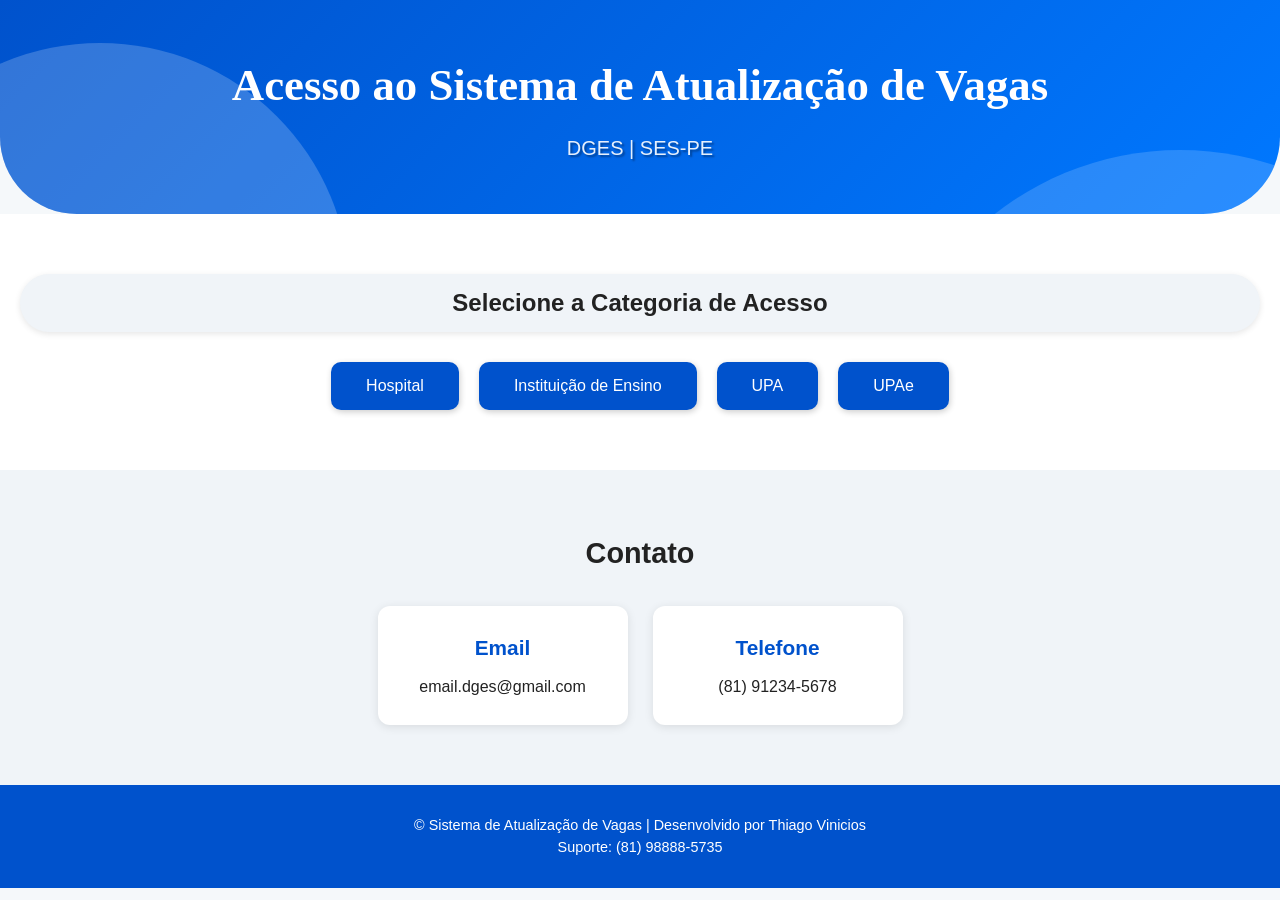
<file: index.html>
<!DOCTYPE html>
<html lang="pt-br">
    <head>
        <meta charset="UTF-8" />
        <meta name="viewport" content="width=device-width, initial-scale=1.0" />
        <title>Acesso Unidade</title>
        <link rel="stylesheet" href="./css/index.css" />
    </head>

    <body>
        <main>
            <section class="secao1">
                <h1 class="titulo">Acesso ao Sistema de Atualização de Vagas</h1>
                <p class="subtitulo" class="submit" onclick="window.location.href='./pages/login_dges.html'" target="_blank">DGES | SES-PE</p>
            </section>

            <section class="secao2">
                <h2 class="select">Selecione a Categoria de Acesso</h2>
                <!--Category Selection-->
                <div class="cards">
                    <div class="card1">
                        <a href="./pages/hospital.html">
                            <button class="button_area" data-area="Hospital">Hospital</button>
                        </a>
                    </div>
                    <div class="card1">
                        <a href="./pages/ies.html">
                            <button class="button_area" data-area="Instituição de Ensino">Instituição de Ensino</button>
                        </a>
                    </div>
                    <div class="card1">
                        <a href="./pages/upa.html">
                            <button class="button_area" data-area="UPA">UPA</button>
                        </a>
                    </div>
                    <div class="card1">
                        <a href="./pages/upae.html">
                            <button class="button_area" data-area="UPAe">UPAe</button>
                        </a>
                    </div>
                </div>
            </section>

            <!--Contact-->
            <section class="secao3">
                <h2>Contato</h2>
                <div class="cards2">
                    <div class="card2">
                        <h3>Email</h3>
                        <p>email.dges@gmail.com</p>
                    </div>
                    <div class="card2">
                        <h3>Telefone</h3>
                        <p>(81) 91234-5678</p>
                    </div>
                </div>
            </section>

            <footer>
                <p>© Sistema de Atualização de Vagas | Desenvolvido por Thiago Vinicios</p>
                <p>Suporte: <a class="suporte">(81) 98888-5735</a></p>
            </footer>
        </main>

        <script src="./script/script.js"></script>
    </body>
</html>
</file>
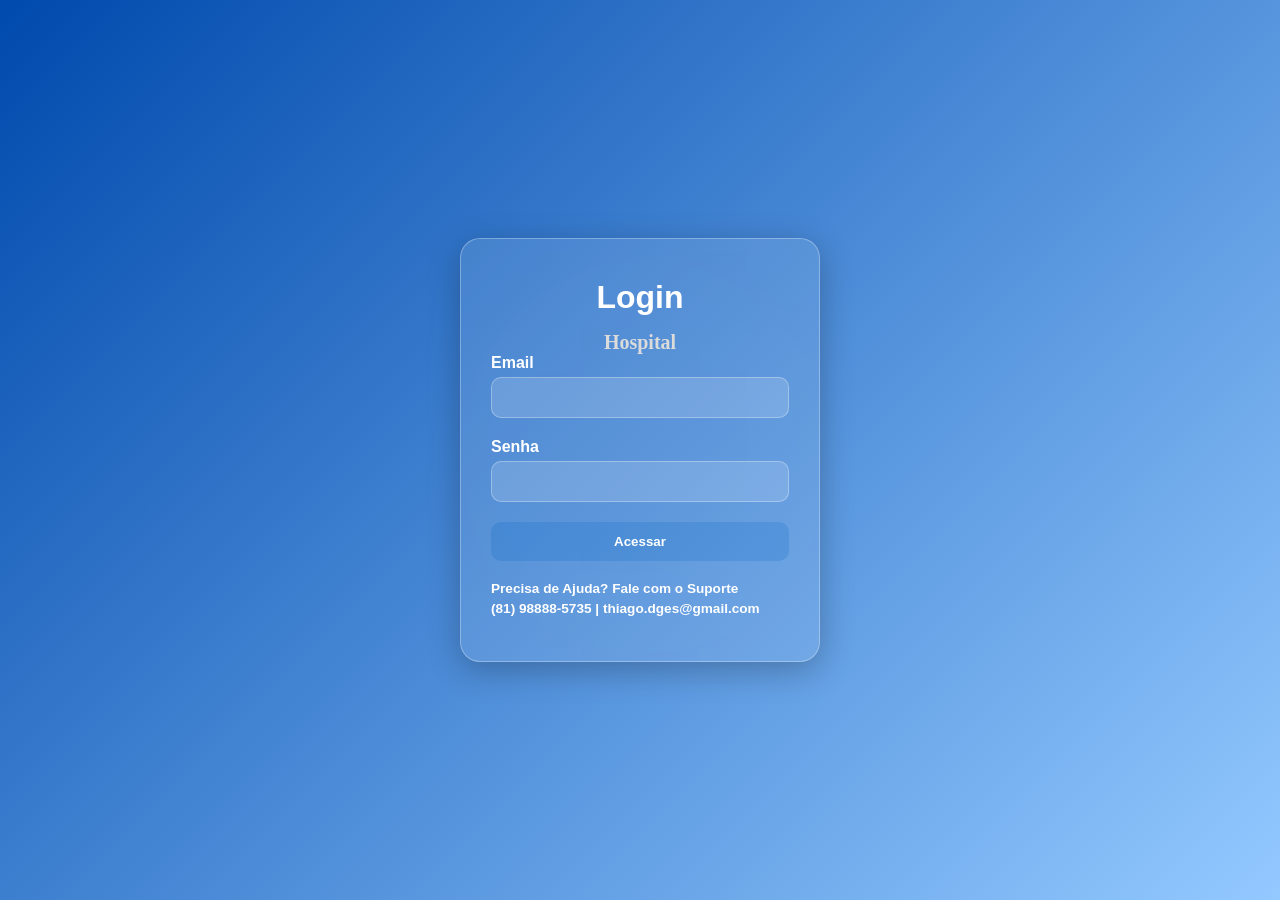
<file: PAGES/hospital.html>
<!DOCTYPE html>
<html lang="pt-br">
<head>
    <meta charset="UTF-8">
    <meta name="viewport" content="width=device-width, initial-scale=1.0">
    <title>Login Hospital</title>
    <link rel="stylesheet" href="../CSS/login.css">
</head>
<body>
    <main>
    <div class="container-login">
            <h1>Login</h1>
            <h3>Hospital</h3>
        <section>
            <form>
                <p>Email</p>
                <input type="text" name="email" id="email">
                <p>Senha</p>
                <input type="password" name="senha" id="senha">
                <div class="button">
                    <button type="button" onclick="logar()">Acessar</button>
                </div>
            </form>
        </section>
        <!--SUPORTE-->
        <footer>
            <p>Precisa de Ajuda? Fale com o Suporte</p>
            <p>
                <a class="suporte_number">(81) 98888-5735</a> <strong>|</strong>
                <a class="suporte_email">thiago.dges@gmail.com</a>
            </p>
        </footer>
    </div>
    </main>
    <script src="../SCRIPT/script.js"></script>
</body>

</html>
</file>
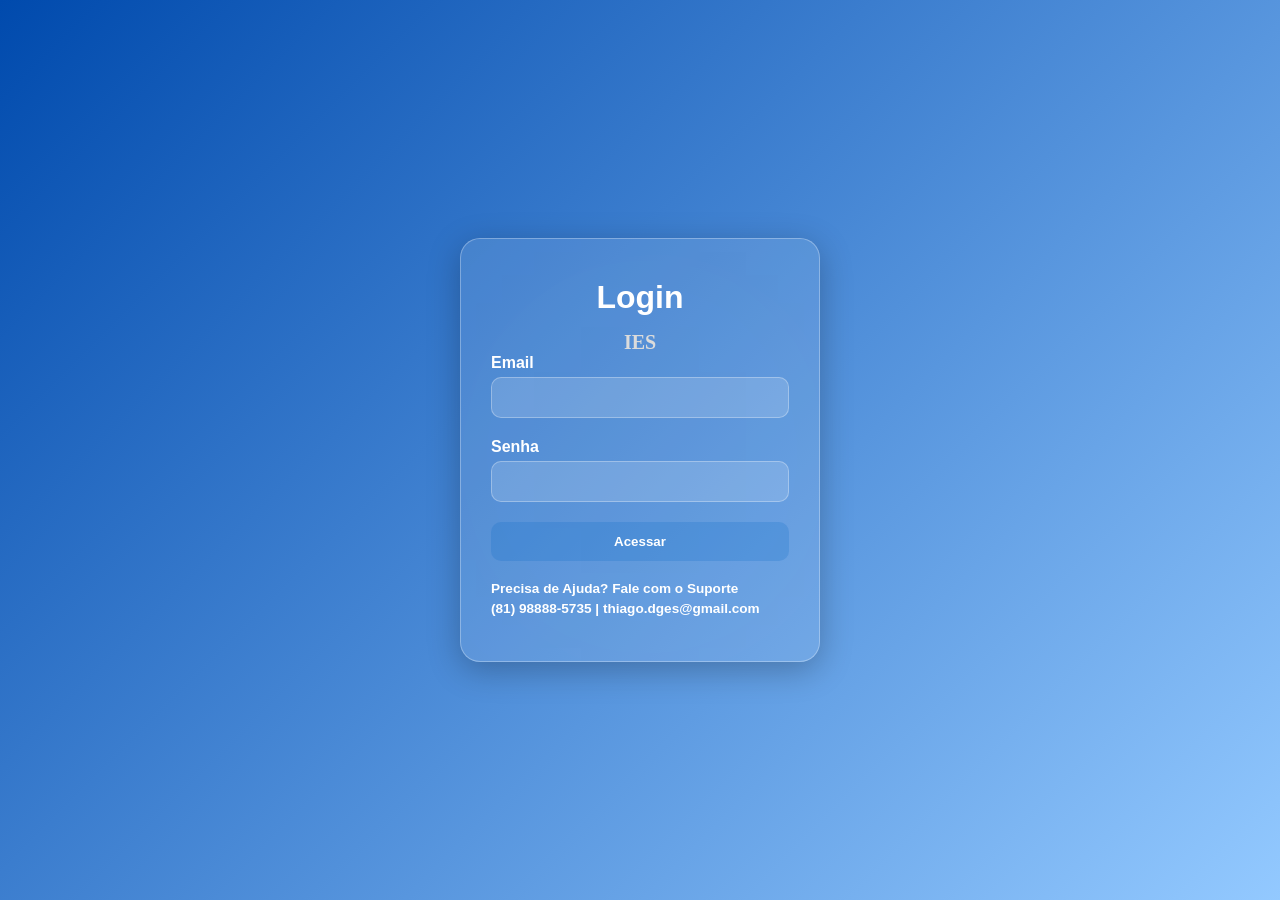
<file: PAGES/ies.html>
<!DOCTYPE html>
<html lang="pt-br">
<head>
    <meta charset="UTF-8">
    <meta name="viewport" content="width=device-width, initial-scale=1.0">
    <title>Login IES</title>
    <link rel="stylesheet" href="../CSS/login.css">
</head>
<body>
    <main>
    <div class="container-login">
            <h1>Login</h1>
            <h3>IES</h3>
        <section>
            <form>
                <p>Email</p>
                <input type="text" name="email" id="email">
                <p>Senha</p>
                <input type="password" name="senha" id="senha">
                <div class="button">
                    <button type="button" onclick="window.location.href='../PAGES/vagas_ies.html'">Acessar</button>
                </div>
            </form>
        </section>
        <!--SUPORTE-->
        <footer>
            <p>Precisa de Ajuda? Fale com o Suporte</p>
            <p>
                <a class="suporte_number">(81) 98888-5735</a> <strong>|</strong>
                <a class="suporte_email">thiago.dges@gmail.com</a>
            </p>
        </footer>
    </div>
    </main>
    <script src="../SCRIPT/script.js"></script>
</body>
</html>
</file>
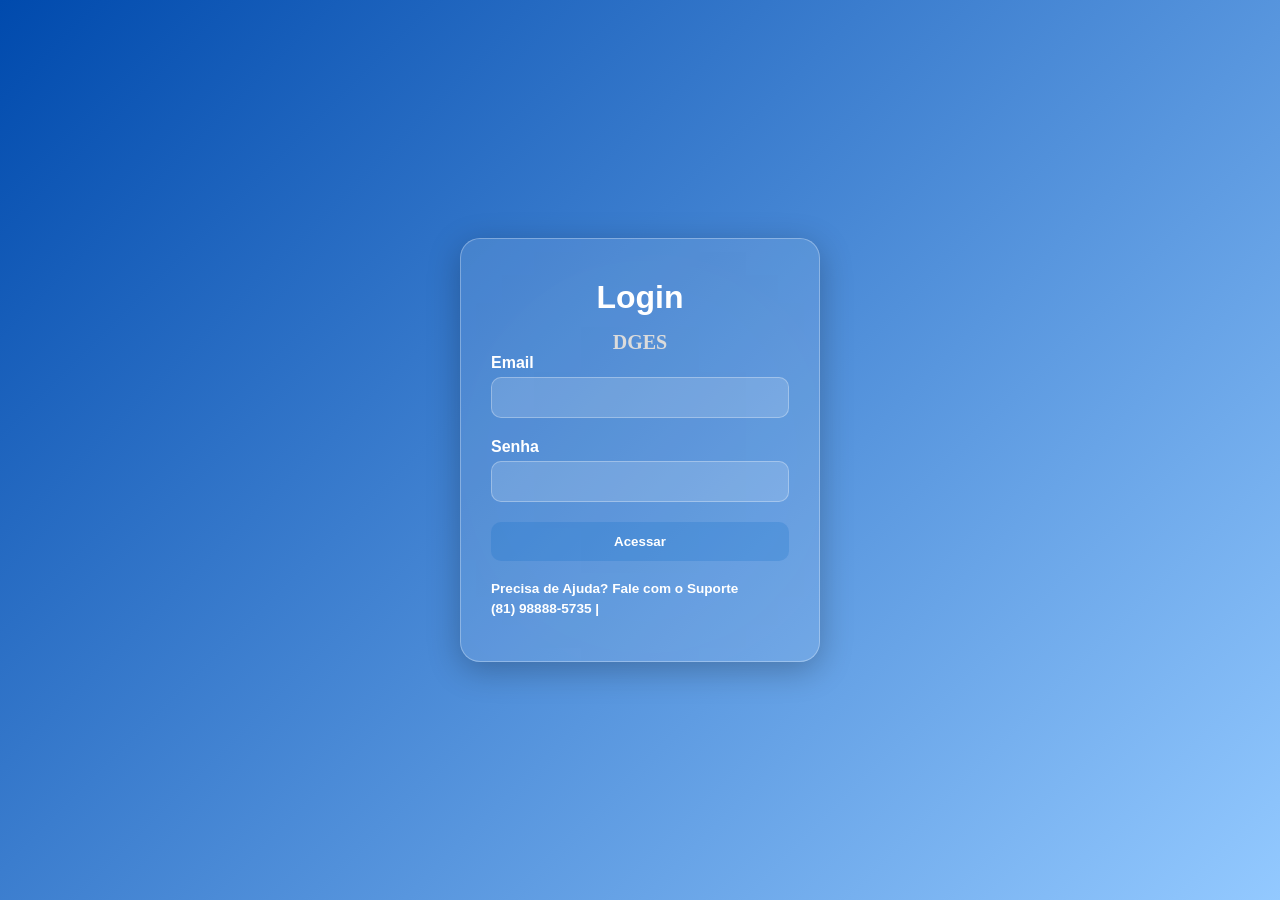
<file: pages/login_dges.html>
<!DOCTYPE html>
<html lang="pt-br">
<head>
    <meta charset="UTF-8">
    <meta name="viewport" content="width=device-width, initial-scale=1.0">
    <title>Login DGES</title>
    <link rel="stylesheet" href="../css/login.css">
</head>

<body>
    <main>
    <div class="container-login">
            <h1>Login</h1>
            <h3>DGES</h3>
        <section>
            <form id="login-form">
                <p>Email</p>
                <input type="text" name="email" id="email">
                <p>Senha</p>
                <input type="password" name="senha" id="senha">
                <div class="button">
                    <button type="button" onclick="window.open('https://docs.google.com/spreadsheets/d/1cuZluTTLU-Xd2s98RICr5ugQpuaBNNjZoSjMNrdo30c/edit?gid=142212552#gid=142212552', '_blank')">Acessar</button>
                </div>
            </form>     
        </section>
        <!--SUPORTE-->
        <footer>
            <p>Precisa de Ajuda? Fale com o Suporte</p>
            <p>
                <a class="suporte_number">(81) 98888-5735</a> <strong>|</strong>
                <a class="suporte_email">
    </main>
</body>
</html>
</file>
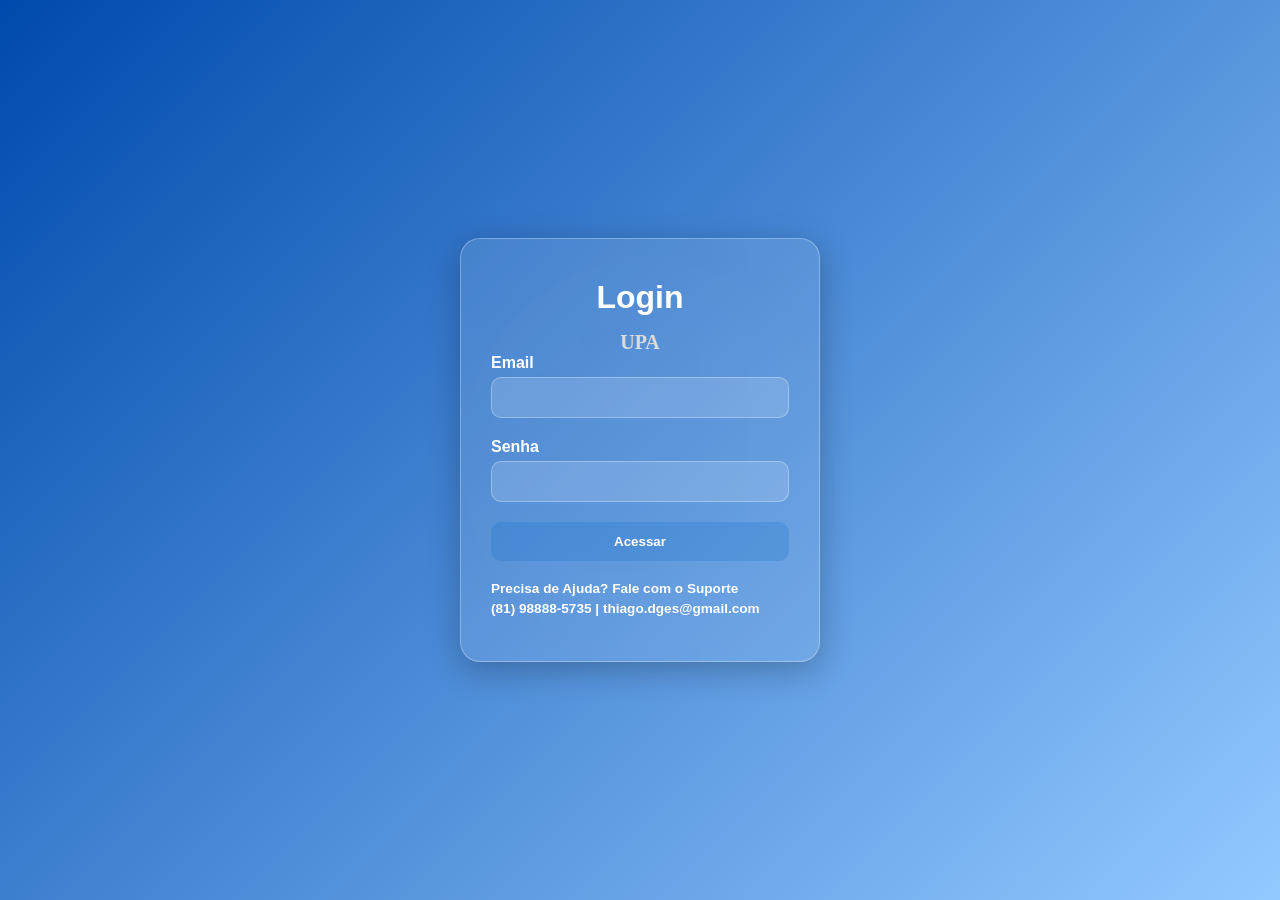
<file: PAGES/upa.html>
<!DOCTYPE html>
<html lang="pt-br">
<head>
    <meta charset="UTF-8">
    <meta name="viewport" content="width=device-width, initial-scale=1.0">
    <title>Login UPA</title>
    <link rel="stylesheet" href="../CSS/login.css">
</head>
<body>
    <main>
    <div class="container-login">
            <h1>Login</h1>
            <h3>UPA</h3>
        <section>
            <form>
                <p>Email</p>
                <input type="text" name="email" id="email">
                <p>Senha</p>
                <input type="password" name="senha" id="senha">
                <div class="button">
                    <button type="button" onclick="window.location.href='../PAGES/vagas_upa.html'">Acessar</button>
                </div>
            </form>
        </section>
        <!--SUPORTE-->
        <footer>
            <p>Precisa de Ajuda? Fale com o Suporte</p>
            <p>
                <a class="suporte_number">(81) 98888-5735</a> <strong>|</strong>
                <a class="suporte_email">thiago.dges@gmail.com</a>
            </p>
        </footer>
    </div>
    </main>
    <script src="../SCRIPT/script.js"></script>
</body>
</html>
</file>
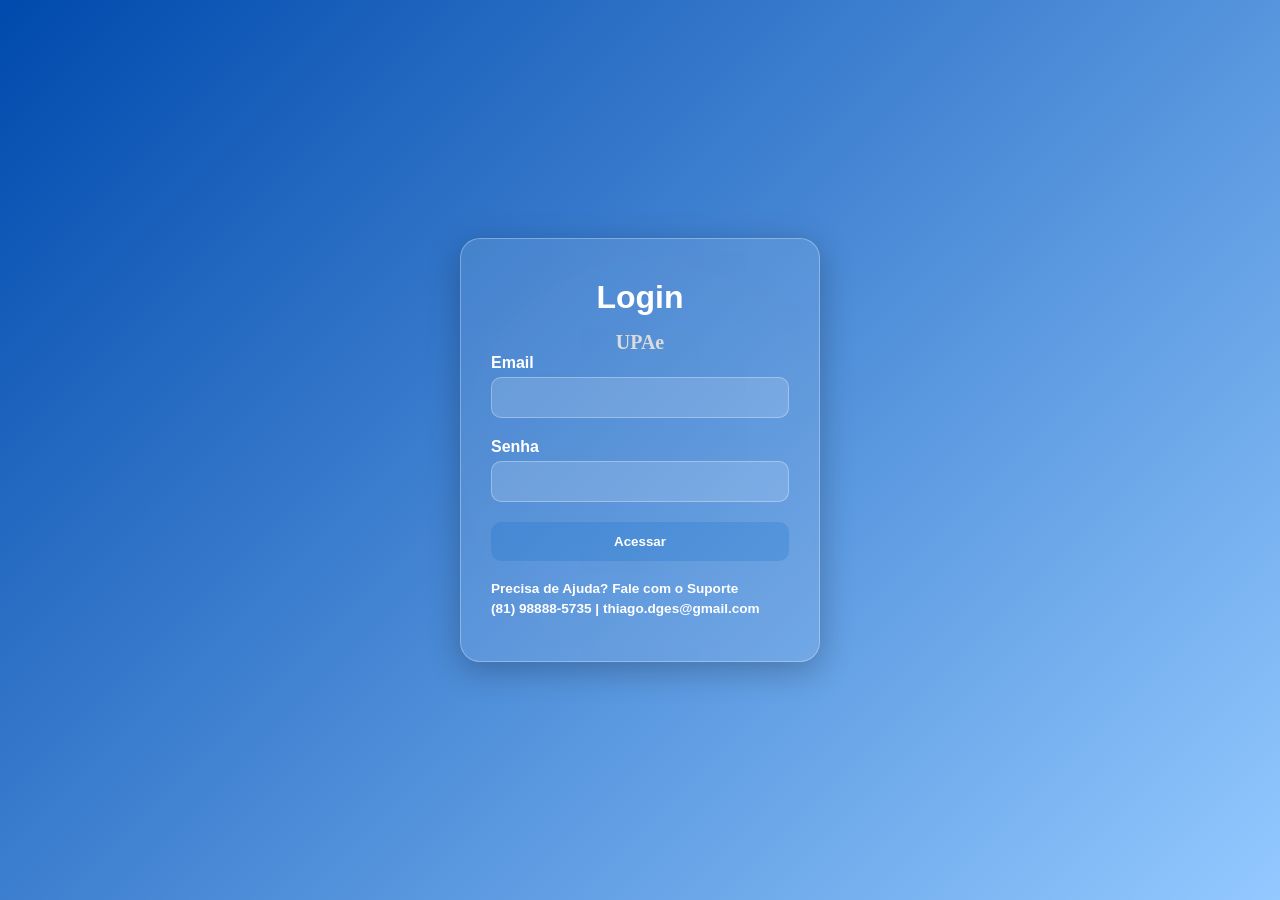
<file: PAGES/upae.html>
<!DOCTYPE html>
<html lang="pt-br">
<head>
    <meta charset="UTF-8">
    <meta name="viewport" content="width=device-width, initial-scale=1.0">
    <title>Login UPAe</title>
    <link rel="stylesheet" href="../CSS/login.css">
</head>
<body>
    <main>
    <div class="container-login">
            <h1>Login</h1>
            <h3>UPAe</h3>
        <section>
            <form>
                <p>Email</p>
                <input type="text" name="email" id="email">
                <p>Senha</p>
                <input type="password" name="senha" id="senha">
                <div class="button">
                    <button type="button" onclick="window.location.href='../PAGES/vagas_upae.html'">Acessar</button>
                </div>
            </form>
        </section>
        <!--SUPORTE-->
        <footer>
            <p>Precisa de Ajuda? Fale com o Suporte</p>
            <p>
                <a class="suporte_number">(81) 98888-5735</a> <strong>|</strong>
                <a class="suporte_email">thiago.dges@gmail.com</a>
            </p>
        </footer>
    </div>
    </main>
    <script src="../SCRIPT/script.js"></script>
</body>
</html>
</file>
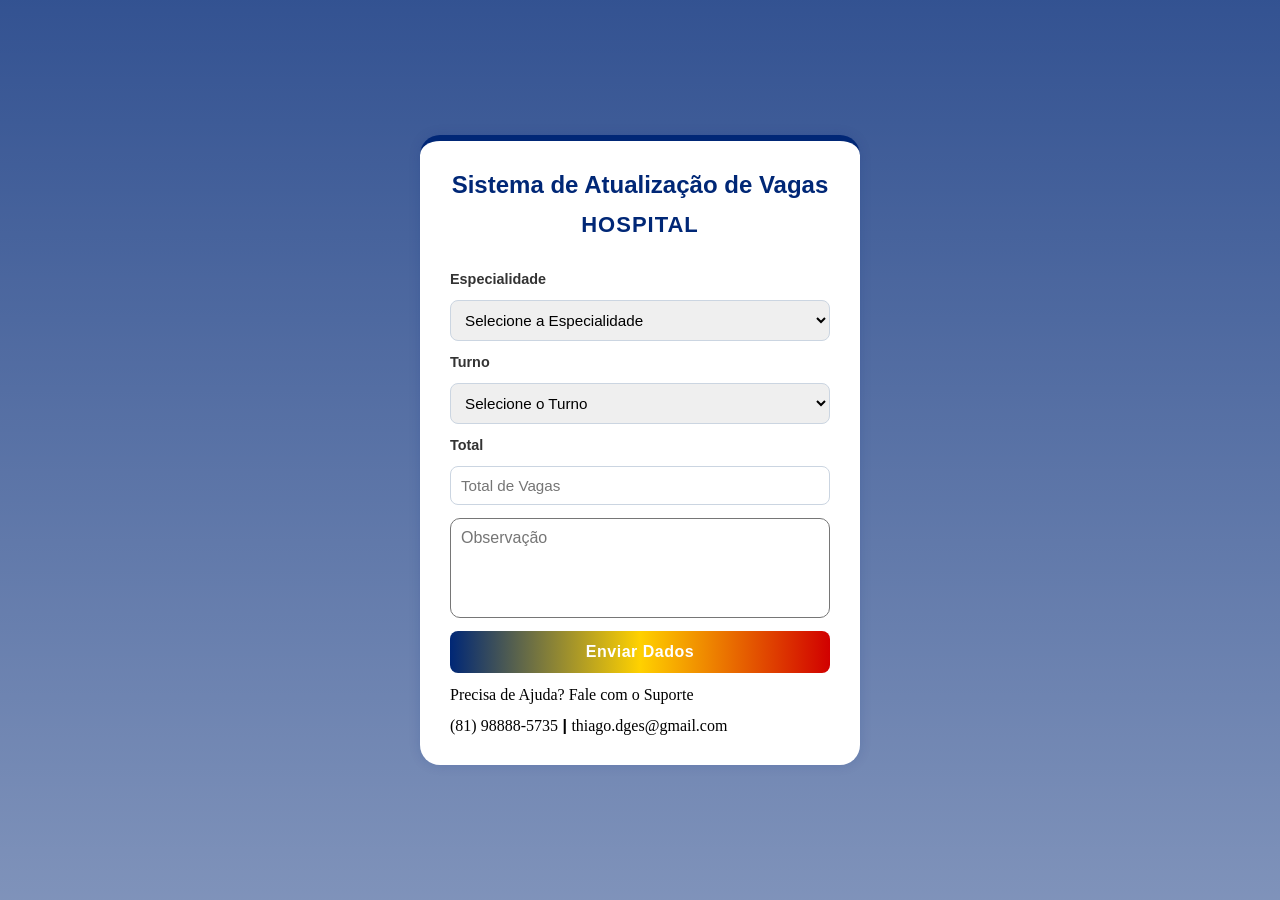
<file: PAGES/vagas_hospital.html>
<!DOCTYPE html>
<html lang="pt-br">
<head>
    <meta charset="UTF-8">
    <meta name="viewport" content="width=device-width, initial-scale=1.0">
    <title>Atualização de Vagas Hospitais</title>
    <link rel="stylesheet" href="../CSS/vagas.css">

</head>
<body>
    <main>
        <form method="post" name="forms">
        <h2>Sistema de Atualização de Vagas</h2>
        <p class="subtitulo" style="font-size: 22px;">HOSPITAL</p>
        <!--EsSPECIALIDADES-->
        <label>Especialidade</label>
            <select name="ESPECIALIDADE" required>
                <option value="">Selecione a Especialidade</option>
                <option>ALERGOLOGIA</option>
                <option>AMB E SERVIÇO DE PRONTO ATENDIMENTO</option>
                <option>AMBULATÓRIO</option>
                <option>AMBULATÓRIO DE HEMATOLOGIA</option>
                <option>ANESTESIOLOGIA</option>
                <option>ANGIOLOGIA/VASCULAR</option>
                <option>BLOCO CIRURGICO</option>
                <option>BLOCO CIRURG/CME</option>
                <option>BLOCO OBSTÉTRICO</option>
                <option>CARDIOLOGIA</option>
                <option>CCIH</option>
                <option>CENTRAL DE MATERIAL E ESTERILIZAÇÃO</option>
                <option>CENTRAL DE REGULAÇÃO</option>
                <option>CIRURGIA DE MÃO</option>
                <option>CIRURGIA GERAL</option>
                <option>CIRURGIA GERAL/ORTOPEDIA</option>
                <option>CIRURGIA PEDIÁTRICA</option>
                <option>CIRURGIA PLÁSTICA</option>
                <option>CIRURGIA TRAUMA</option>
                <option>CIRURGIA VASCULAR</option>
                <option>CLÍNICA MÉDICA</option>
                <option>CLÍNICA MÉDICA (GESTÃO)</option>
                <option>CLÍNICA PEDIÁTRICA</option>
                <option>CLÍNICA VASCULAR</option>
                <option>COLOPROCTOLOGIA</option>
                <option>CUIDADOS PALIATIVOS</option>
                <option>DERMATOLOGIA - PEQUENAS CIRURGIAS</option>
                <option>EMERGÊNCIA CARDIOLÓGICA</option>
                <option>EMERGÊNCIA CARDIO PLANTÃO</option>
                <option>EMERGÊNCIA CIRURGICA</option>
                <option>EMERGÊNCIA CLÍNICA</option>
                <option>EMERGÊNCIA CLÍNICA (ÁREA AMARELA)</option>
                <option>EMERGÊNCIA CLÍNICA (ÁREA VERDE)</option>
                <option>EMERGÊNCIA CLÍNICA (ÁREA VERMELHA)</option>
                <option>EMERGÊNCIA OBSTÉTRICA</option>
                <option>EMERGÊNCIA PEDIÁTRICA</option>
                <option>EMERGÊNCIA TRAUMA-ORTOPEDIA</option>
                <option>EMERGÊNCIA</option>
                <option>ENFERMARIA ADULTO DIP</option>
                <option>ENDOCRINOLOGIA</option>
                <option>EXAMES DIAGNÓSTICOS</option>
                <option>GASTROENTEROLOGIA</option>
                <option>GERIATRIA</option>
                <option>GESTÃO EM SAÚDE</option>
                <option>GINECOLOGIA</option>
                <option>GINECOLOGIA (AMBULATÓRIO)</option>
                <option>GINECOLOGIA E OBSTETRÍCIA</option>
                <option>HEMODINÂMICA</option>
                <option>LEITOS INTEGRAIS</option>
                <option>MASTOLOGIA</option>
                <option>MATERNIDADE</option>
                <option>MATERNO INFANTIL</option>
                <option>NEFROLOGIA</option>
                <option>NEONATOLOGIA</option>
                <option>NEUROCIRURGIA</option>
                <option>NEUROLOGIA</option>
                <option>NIR</option>
                <option>OBSTETRÍCIA</option>
                <option>OFTALMOLOGIA</option>
                <option>OTORRINOLARINGOLOGIA</option>
                <option>PEDIATRIA</option>
                <option>PNEUMOLOGIA</option>
                <option>RADIOLOGIA</option>
                <option>REUMATOLOGIA</option>
                <option>SAÚDE MENTAL - LEITOS INTEGRAIS</option>
                <option>SAÚDE MENTAL/PSIQUIATRIA</option>
                <option>SALA VERMELHA</option>
                <option>TRAUMATO-ORTOPEDIA</option>
                <option>TRAUMATOLOGIA</option>
                <option>TRIAGEM ADULTO - DIP</option>
                <option>UCI NEO/PED</option>
                <option>UROLOGIA</option>
                <option>UTI</option>
                <option>UTI 1</option>
                <option>UTI 2</option>
                <option>UTI 3</option>
                <option>UTI ADULTO</option>
                <option>UTI ADULTO DIP</option>
                <option>UTI CIRURGICA</option>
                <option>UTI CLÍNICA</option>
                <option>UTI CORONÁRIA</option>
                <option>UTI GERAL</option>
                <option>UTI NEO E PED</option>
                <option>UTI PEDIÁTRICA</option>
                <option>UTI PEDIÁTRICA DIP</option>
                <option>UTI PÓS OPERATÓRIO</option>
                <option>UTI SRAG</option>
                <option>USAN</option>
                <option>VASCULAR</option>
                <option>VIGILÂNCIA EPIDEMIOLÓGICA</option>
            </select>
            <label>Turno</label>
            <select id="turno" name="TURNO" required>
                <option value="">Selecione o Turno</option>
                <option value="integral">Integral</option>
                <option value="manha">Manhã</option>
                <option value="tarde">Tarde</option>
                <option value="manha_tarde">Manhã e Tarde</option>
            </select>
        <!--INTEGRAL-->
        <div id="integral" class="turno-opcao" required>
        <label>Turno Integral</label>
        <input type="number" name="turno1" placeholder="Vagas integrais" required>

        <label>Horário Integral</label>
        <select name="HORARIO" required>
            <option value="">Selecione o Horário</option>
            <option>08h às 17h</option>
            <option>07h às 16h</option>
        </select>
        </div>
        <!--MANHÃ-->
        <div id="manha" class="turno-opcao">
        <label>Turno da Manhã (07h às 13h)</label>
        <input type="number" name="turno2" placeholder="Vagas de Manhã" required>
        </div>
        <!--TARDE-->
        <div id="tarde" class="turno-opcao">
        <label>Turno da Tarde (13h às 19h)</label>
        <input type="number" name="turno3" placeholder="Vagas de Tarde" required>
        </div>
        <!--SELETOR DE VAGAS-->
        <label>Total</label>
        <input type="number" name="TOTAL_DE_VAGAS" placeholder="Total de Vagas" min="1" max="1000" required>
        <!--OBS-->
        <textarea name="obs" placeholder="Observação"></textarea>
        <!--BOTÃO-->
        <button type="submit">Enviar Dados</button>
        <!--SUPORTE-->
        <p class="suporte">Precisa de Ajuda? Fale com o Suporte</p>
            <p>
                <a class="suporte">(81) 98888-5735</a> <strong>|</strong>
                <a class="suporte">thiago.dges@gmail.com</a>
            </p>
        </form>
    </main>
    <script src="../SCRIPT/script.js"></script>
</body>
</html>
</file>
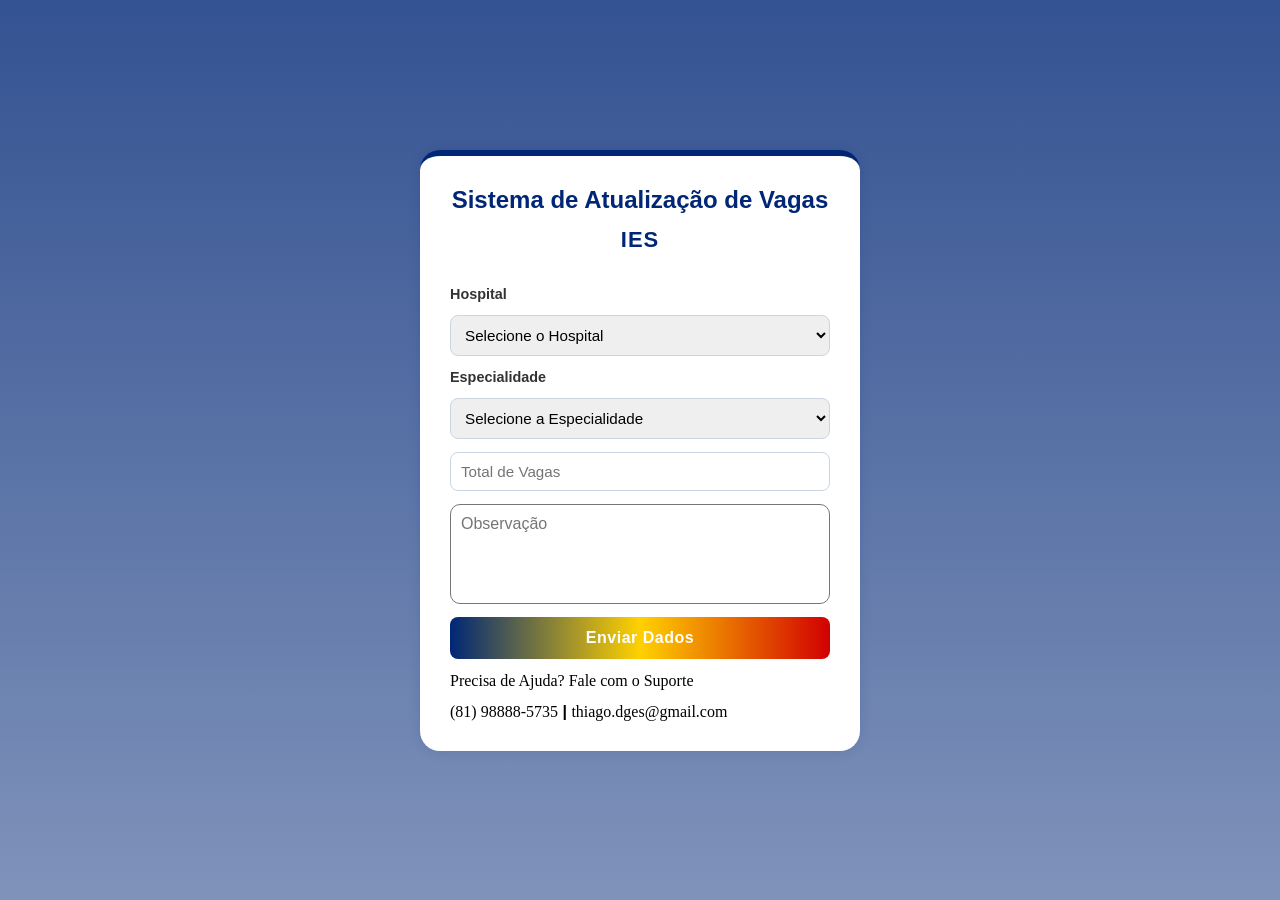
<file: PAGES/vagas_ies.html>
<!DOCTYPE html>
<html lang="pt-br">
<head>
  <meta charset="UTF-8">
  <title>Atualização de Vagas IES</title>
  <link rel="stylesheet" href="../CSS/vagas.css">
</head>
<body>
  <main>
    <form method="post" name="forms">
      <h2>Sistema de Atualização de Vagas</h2>
      <p class="subtitulo" style="font-size: 22px;">IES</p>
      <!--HOSPITAIS-->
      <label>Hospital</label>
      <select name="HOSPITAL" required>
        <option value="">Selecione o Hospital</option>
        <option>HOSPITAL AGAMENON MAGALHÃES</option>
        <option>HOSPITAL BARÃO DE LUCENA</option>
        <option>HOSPITAL CORREIA PICANÇO</option>
        <option>HOSPITAL DA RESTAURAÇÃO</option>
        <option>HOSPITAL DOM HELDER CAMARA</option>
        <option>HOSPITAL DOM MOURA</option>
        <option>HOSPITAL GETÚLIO VARGAS</option>
        <option>HOSPITAL JABOATÃO PRAZERES</option>
        <option>HOSPITAL MARIA LUCINDA</option>
        <option>HOSPITAL MIGUEL ARRAES</option>
        <option>HOSPITAL OTÁVIO DE FREITAS</option>
        <option>HOSPITAL ULYSSES PERNAMBUCANO</option>
        <option>UPA BARRA DE JANGADA</option>
        <option>UPA CABO</option>
        <option>UPA CAXANGÁ</option>
        <option>UPA CURADO</option>
        <option>UPA ENGENHO VELHO</option>
        <option>UPA IBURA</option>
        <option>UPA IGARASSU</option>
        <option>UPA IMBIRIBEIRA</option>
        <option>UPA NOVA DESCOBERTA</option>
        <option>UPA OLINDA</option>
        <option>UPA PAULISTA</option>
        <option>UPA SÃO LOURENÇO DA MATA</option>
        <option>UPA TORRÕES</option>
        <option>HOSPITAL JOÃO MURILO DE OLIVEIRA</option>
        <option>HOSPITAL DA MULHER DO AGRESTE</option>
        <option>HOSPITAL MESTRE VITALINO</option>
        <option>HOSPITAL REGIONAL DO AGRESTE</option>
        <option>HOSPITAL SÃO SEBASTIÃO</option>
        <option>UPA CARUARU</option>
        <option>HOSPAM</option>
        <option>HOSPITAL DOM MALAN</option>
        <option>UPA PETROLINA</option>
        <option>HOSPITAL ALFA</option>
        <option>HOSPITAL REGIONAL INÁCIO DE SÁ</option>
        <option>UPAE SERRA TALHADA</option>
        <option>HEMOPE</option>
        <option>COMPLEXO REGULADOR</option>
        <option>HOSPITAL REGIONAL EMÍLIA CÂMARA</option>
        <option>UPAE SERRA TALHADA</option>
        <option>UPAE GARANHUNS</option>
        <option>HOSPITAL EDUARDO CAMPOS</option>
        <option>HOSPITAL PELÓPIDAS SILVEIRA</option>
        <option>UPAE CARUARU</option>
        <option>HOSPITAL REGIONAL FERNANDO BEZERRA</option>
        <option>HOSPITAL REGIONAL RUY DE BARROS CORREIA</option>
        <option>HOSPITAL REGIONAL JOSÉ FERNANDES SALSA</option>
        <option>HOSPITAL BRITES DE ALBQUERQUE</option>
        <option>HOSPITAL ERMÍRIO COUTINHO</option>
        <option>HOSPITAL REGIONAL DE PALMARES</option>
        <option>UPAE OURICURI</option>
        <option>SECRETARIA ESTADUAL DE SAÚDE</option>
        <option>HOSPITAL BELARMINO CORREIA</option>
      </select>
      <!--ESPECIALIDADES-->
      <label>Especialidade</label>
      <select name="ESPECIALIDADE" required>
        <option value="">Selecione a Especialidade</option>
        <option>ALERGOLOGIA</option>
        <option>AMB E SERVIÇO DE PRONTO ATENDIMENTO</option>
        <option>AMBULATÓRIO</option>
        <option>AMBULATÓRIO DE HEMATOLOGIA</option>
        <option>ANESTESIOLOGIA</option>
        <option>ANGIOLOGIA/VASCULAR</option>
        <option>BLOCO CIRURGICO</option>
        <option>BLOCO CIRURG/CME</option>
        <option>BLOCO OBSTÉTRICO</option>
        <option>CARDIOLOGIA</option>
        <option>CCIH</option>
        <option>CENTRAL DE MATERIAL E ESTERILIZAÇÃO</option>
        <option>CENTRAL DE REGULAÇÃO</option>
        <option>CIRURGIA DE MÃO</option>
        <option>CIRURGIA GERAL</option>
        <option>CIRURGIA GERAL/ORTOPEDIA</option>
        <option>CIRURGIA PEDIÁTRICA</option>
        <option>CIRURGIA PLÁSTICA</option>
        <option>CIRURGIA TRAUMA</option>
        <option>CIRURGIA VASCULAR</option>
        <option>CLÍNICA MÉDICA</option>
        <option>CLÍNICA MÉDICA (GESTÃO)</option>
        <option>CLÍNICA PEDIÁTRICA</option>
        <option>CLÍNICA VASCULAR</option>
        <option>COLOPROCTOLOGIA</option>
        <option>CUIDADOS PALIATIVOS</option>
        <option>DERMATOLOGIA - PEQUENAS CIRURGIAS</option>
        <option>EMERGÊNCIA CARDIOLÓGICA</option>
        <option>EMERGÊNCIA CARDIO PLANTÃO</option>
        <option>EMERGÊNCIA CIRURGICA</option>
        <option>EMERGÊNCIA CLÍNICA</option>
        <option>EMERGÊNCIA CLÍNICA (ÁREA AMARELA)</option>
        <option>EMERGÊNCIA CLÍNICA (ÁREA VERDE)</option>
        <option>EMERGÊNCIA CLÍNICA (ÁREA VERMELHA)</option>
        <option>EMERGÊNCIA OBSTÉTRICA</option>
        <option>EMERGÊNCIA PEDIÁTRICA</option>
        <option>EMERGÊNCIA TRAUMA-ORTOPEDIA</option>
        <option>EMERGÊNCIA</option>
        <option>ENFERMARIA ADULTO DIP</option>
        <option>ENDOCRINOLOGIA</option>
        <option>EXAMES DIAGNÓSTICOS</option>
        <option>GASTROENTEROLOGIA</option>
        <option>GERIATRIA</option>
        <option>GESTÃO EM SAÚDE</option>
        <option>GINECOLOGIA</option>
        <option>GINECOLOGIA (AMBULATÓRIO)</option>
        <option>GINECOLOGIA E OBSTETRÍCIA</option>
        <option>HEMODINÂMICA</option>
        <option>LEITOS INTEGRAIS</option>
        <option>MASTOLOGIA</option>
        <option>MATERNIDADE</option>
        <option>MATERNO INFANTIL</option>
        <option>NEFROLOGIA</option>
        <option>NEONATOLOGIA</option>
        <option>NEUROCIRURGIA</option>
        <option>NEUROLOGIA</option>
        <option>NIR</option>
        <option>OBSTETRÍCIA</option>
        <option>OFTALMOLOGIA</option>
        <option>OTORRINOLARINGOLOGIA</option>
        <option>PEDIATRIA</option>
        <option>PNEUMOLOGIA</option>
        <option>RADIOLOGIA</option>
        <option>REUMATOLOGIA</option>
        <option>SAÚDE MENTAL - LEITOS INTEGRAIS</option>
        <option>SAÚDE MENTAL/PSIQUIATRIA</option>
        <option>SALA VERMELHA</option>
        <option>TRAUMATO-ORTOPEDIA</option>
        <option>TRAUMATOLOGIA</option>
        <option>TRIAGEM ADULTO - DIP</option>
        <option>UCI NEO/PED</option>
        <option>UROLOGIA</option>
        <option>UTI</option>
        <option>UTI 1</option>
        <option>UTI 2</option>
        <option>UTI 3</option>
        <option>UTI ADULTO</option>
        <option>UTI ADULTO DIP</option>
        <option>UTI CIRURGICA</option>
        <option>UTI CLÍNICA</option>
        <option>UTI CORONÁRIA</option>
        <option>UTI GERAL</option>
        <option>UTI NEO E PED</option>
        <option>UTI PEDIÁTRICA</option>
        <option>UTI PEDIÁTRICA DIP</option>
        <option>UTI PÓS OPERATÓRIO</option>
        <option>UTI SRAG</option>
        <option>USAN</option>
        <option>VASCULAR</option>
        <option>VIGILÂNCIA EPIDEMIOLÓGICA</option>
      </select>
      <!--SELETOR DE VAGAS-->
      <input type="number" name="TOTAL_DE_VAGAS" placeholder="Total de Vagas" min="1" max="1000" required>
      <!--OBS-->
      <textarea name="obs" placeholder="Observação"></textarea>
      <!--BOTÃO-->
      <button type="submit">Enviar Dados</button>
      <!--SUPORTE-->
      <p class="suporte">Precisa de Ajuda? Fale com o Suporte</p>
        <p>
            <a class="suporte">(81) 98888-5735</a> <strong>|</strong>
            <a class="suporte">thiago.dges@gmail.com</a>
        </p>
    </form>
  </main>
  <script src="../SCRIPT/script.js"></script>
</body>
</html>
</file>
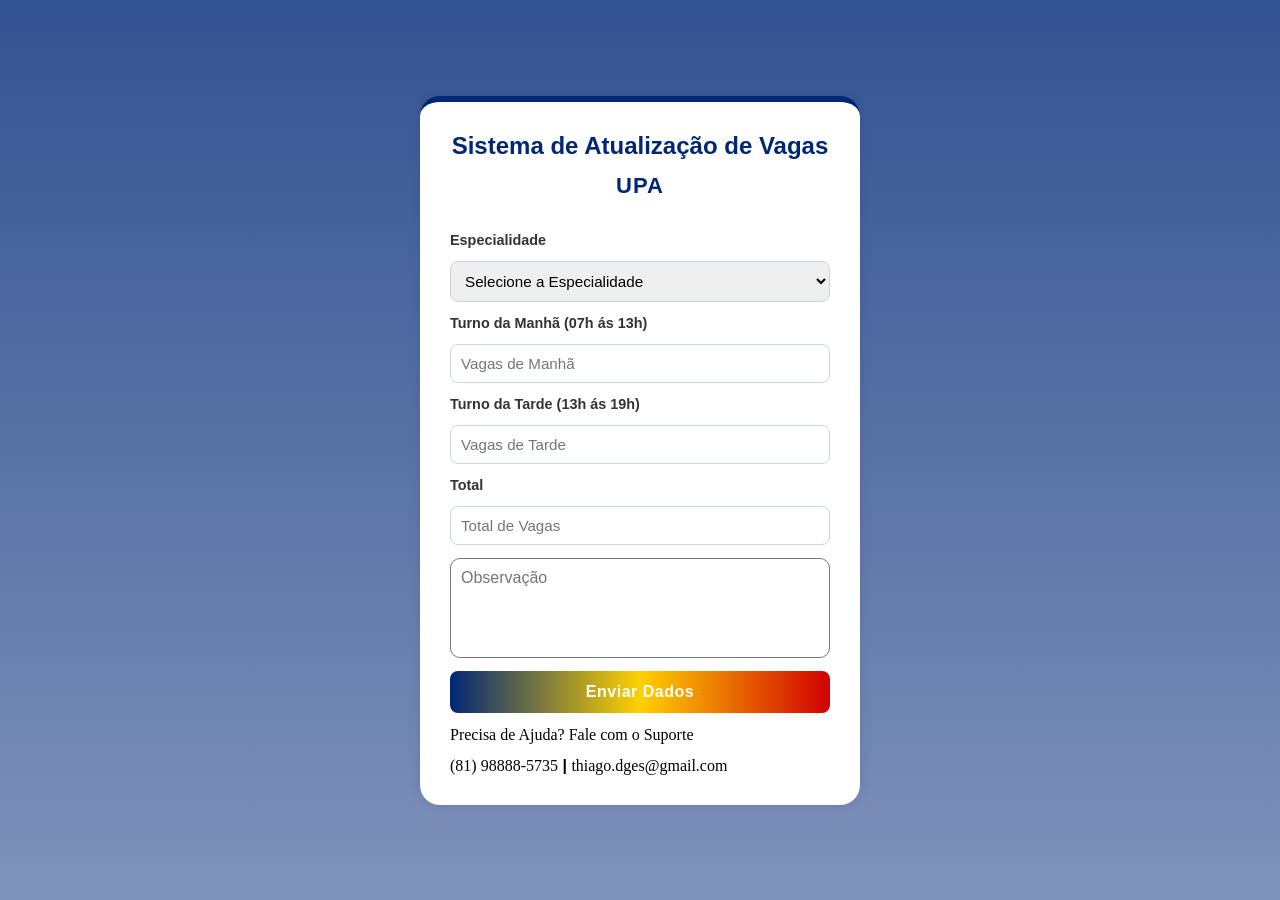
<file: PAGES/vagas_upa.html>
<!DOCTYPE html>
<html lang="pt-br">
<head>
    <meta charset="UTF-8">
    <meta name="viewport" content="width=device-width, initial-scale=1.0">
    <title>Atualização de Vagas UPAs</title>
    <link rel="stylesheet" href="../CSS/vagas.css">
</head>
<body>
    <main>
      <div class="container-vagas"></div>
    <form method="post" name="forms">
      <h2>Sistema de Atualização de Vagas</h2>
      <p class="subtitulo" style="font-size: 22px;">UPA</p>
      <!--ESPECIALIDADES-->
      <label>Especialidade</label>
      <select name="ESPECIALIDADE" required>
        <option value="">Selecione a Especialidade</option>
        <option>ALERGOLOGIA</option>
        <option>AMB E SERVIÇO DE PRONTO ATENDIMENTO</option>
        <option>AMBULATÓRIO</option>
        <option>AMBULATÓRIO DE HEMATOLOGIA</option>
        <option>ANESTESIOLOGIA</option>
        <option>ANGIOLOGIA/VASCULAR</option>
        <option>BLOCO CIRURGICO</option>
        <option>BLOCO CIRURG/CME</option>
        <option>BLOCO OBSTÉTRICO</option>
        <option>CARDIOLOGIA</option>
        <option>CCIH</option>
        <option>CENTRAL DE MATERIAL E ESTERILIZAÇÃO</option>
        <option>CENTRAL DE REGULAÇÃO</option>
        <option>CIRURGIA DE MÃO</option>
        <option>CIRURGIA GERAL</option>
        <option>CIRURGIA GERAL/ORTOPEDIA</option>
        <option>CIRURGIA PEDIÁTRICA</option>
        <option>CIRURGIA PLÁSTICA</option>
        <option>CIRURGIA TRAUMA</option>
        <option>CIRURGIA VASCULAR</option>
        <option>CLÍNICA MÉDICA</option>
        <option>CLÍNICA MÉDICA (GESTÃO)</option>
        <option>CLÍNICA PEDIÁTRICA</option>
        <option>CLÍNICA VASCULAR</option>
        <option>COLOPROCTOLOGIA</option>
        <option>CUIDADOS PALIATIVOS</option>
        <option>DERMATOLOGIA - PEQUENAS CIRURGIAS</option>
        <option>EMERGÊNCIA CARDIOLÓGICA</option>
        <option>EMERGÊNCIA CARDIO PLANTÃO</option>
        <option>EMERGÊNCIA CIRURGICA</option>
        <option>EMERGÊNCIA CLÍNICA</option>
        <option>EMERGÊNCIA CLÍNICA (ÁREA AMARELA)</option>
        <option>EMERGÊNCIA CLÍNICA (ÁREA VERDE)</option>
        <option>EMERGÊNCIA CLÍNICA (ÁREA VERMELHA)</option>
        <option>EMERGÊNCIA OBSTÉTRICA</option>
        <option>EMERGÊNCIA PEDIÁTRICA</option>
        <option>EMERGÊNCIA TRAUMA-ORTOPEDIA</option>
        <option>EMERGÊNCIA</option>
        <option>ENFERMARIA ADULTO DIP</option>
        <option>ENDOCRINOLOGIA</option>
        <option>EXAMES DIAGNÓSTICOS</option>
        <option>GASTROENTEROLOGIA</option>
        <option>GERIATRIA</option>
        <option>GESTÃO EM SAÚDE</option>
        <option>GINECOLOGIA</option>
        <option>GINECOLOGIA (AMBULATÓRIO)</option>
        <option>GINECOLOGIA E OBSTETRÍCIA</option>
        <option>HEMODINÂMICA</option>
        <option>LEITOS INTEGRAIS</option>
        <option>MASTOLOGIA</option>
        <option>MATERNIDADE</option>
        <option>MATERNO INFANTIL</option>
        <option>NEFROLOGIA</option>
        <option>NEONATOLOGIA</option>
        <option>NEUROCIRURGIA</option>
        <option>NEUROLOGIA</option>
        <option>NIR</option>
        <option>OBSTETRÍCIA</option>
        <option>OFTALMOLOGIA</option>
        <option>OTORRINOLARINGOLOGIA</option>
        <option>PEDIATRIA</option>
        <option>PNEUMOLOGIA</option>
        <option>RADIOLOGIA</option>
        <option>REUMATOLOGIA</option>
        <option>SAÚDE MENTAL - LEITOS INTEGRAIS</option>
        <option>SAÚDE MENTAL/PSIQUIATRIA</option>
        <option>SALA VERMELHA</option>
        <option>TRAUMATO-ORTOPEDIA</option>
        <option>TRAUMATOLOGIA</option>
        <option>TRIAGEM ADULTO - DIP</option>
        <option>UCI NEO/PED</option>
        <option>UROLOGIA</option>
        <option>UTI</option>
        <option>UTI 1</option>
        <option>UTI 2</option>
        <option>UTI 3</option>
        <option>UTI ADULTO</option>
        <option>UTI ADULTO DIP</option>
        <option>UTI CIRURGICA</option>
        <option>UTI CLÍNICA</option>
        <option>UTI CORONÁRIA</option>
        <option>UTI GERAL</option>
        <option>UTI NEO E PED</option>
        <option>UTI PEDIÁTRICA</option>
        <option>UTI PEDIÁTRICA DIP</option>
        <option>UTI PÓS OPERATÓRIO</option>
        <option>UTI SRAG</option>
        <option>USAN</option>
        <option>VASCULAR</option>
        <option>VIGILÂNCIA EPIDEMIOLÓGICA</option>
      </select>
      <!--TURNO-->
      <label>Turno da Manhã (07h ás 13h)</label>
      <input type="number" name="turno" placeholder="Vagas de Manhã" required>
      <label>Turno da Tarde (13h ás 19h)</label>
      <input type="number" name="turno" placeholder="Vagas de Tarde" required>
      <!--SELETOR DE VAGAS-->
      <label>Total</label>
      <input type="number" name="TOTAL_DE_VAGAS" placeholder="Total de Vagas" min="1" max="1000" required>
      <!--OBS-->
      <textarea name="obs" placeholder="Observação"></textarea>
      <!--BOTÃO-->
      <button type="submit">Enviar Dados</button>
      <!--SUPORTE-->
      <p class="suporte">Precisa de Ajuda? Fale com o Suporte</p>
        <p>
            <a class="suporte">(81) 98888-5735</a> <strong>|</strong>
            <a class="suporte">thiago.dges@gmail.com</a>
        </p>
    </form>
  </main>
  <script src="../SCRIPT/script.js"></script>
</body>
</html>
</file>
<file: css/index.css>
/* ===== RESET GERAL ===== */
* {
  margin: 0;
  padding: 0;
  box-sizing: border-box;
  font-family: "Segoe UI", "Arial", sans-serif;
}

/* ===== GERAL ===== */
body {
  background: #f5f8fa; /* fundo claro, suave para saúde */
  color: #222;
  text-align: center;
  line-height: 1.6;
  overflow-x: hidden;
}

/* ===== SEÇÃO 1: CABEÇALHO ===== */
.secao1 {
  position: relative;
  padding: 50px 20px;
  background: linear-gradient(135deg, #0052cc, #0078ff);
  color: #fff;
  overflow: hidden;
  border-radius: 0 0 77px 77px;
}

/* CÍRCULOS SUAVES DECORATIVOS */
.secao1::before,
.secao1::after {
  content: "";
  position: absolute;
  border-radius: 50%;
  z-index: 0;
  opacity: 0.2;
}

.secao1::before {
  width: 500px;
  height: 500px;
  left: -150px;
  top: 20%;
  background: #ffffff;
}

.secao1::after {
  width: 600px;
  height: 600px;
  right: -200px;
  top: 70%;
  background: #cce4ff;
}

/* TITULOS */
.titulo {
  position: relative;
  z-index: 1;
  font-size: 2.8rem;
  font-weight: 700;
  margin-bottom: 10px;
  font-family: Cambria, Georgia, serif;
}

.subtitulo {
  font-size: 1.2rem;
  font-weight: 100px;
  opacity: 0.9;
  font-size: 20px;
  font-family: 'Segoe UI', Tahoma, Geneva, Verdana, sans-serif;
  text-shadow: 2px 2px 2px rgba(0, 0, 0, 0.4);
  width: auto;
  display: inline-block;
}

.subtitulo:hover {
  cursor: pointer;
  transform: scale(1.02);
  opacity: 0.7;
  transition: 0.1s;
}

/* ===== SEÇÃO 2: CATEGORIAS ===== */
.secao2 {
  padding: 60px 20px;
  background-color: #ffffff;
}

.select {
  font-size: 1.5rem;
  margin-bottom: 30px;
  color: #222;
  padding: 10px 1px;
  border: none; /* remove a borda */
  border-radius: 30px;
  background-color: #f0f4f8;
  box-shadow: 0 2px 6px rgba(0,0,0,0.1);
}

.cards {
  display: flex;
  justify-content: center;
  align-items: center;
  flex-wrap: wrap;
  gap: 20px;
}

.button_area {
  background-color: #0052cc;
  color: white;
  border: none;
  padding: 15px 35px;
  border-radius: 10px;
  cursor: pointer;
  font-size: 1rem;
  font-weight: 500;
  transition: all 0.3s ease;
  box-shadow: 1px 2px 6px rgba(0, 0, 0, 0.2);
}

.button_area:hover {
  background-color: #003d99;
  transform: scale(1.05);
  box-shadow: 0 4px 12px rgba(0,0,0,0.2); 
}

/* ===== SEÇÃO 3: CONTATO ===== */
.secao3 {
  padding: 60px 20px;
  background-color: #f0f4f8;
}

.secao3 h2 {
  font-size: 1.8rem;
  margin-bottom: 30px;
}
.cards2 {
  display: flex;
  justify-content: center;
  flex-wrap: wrap;
  gap: 25px;
}

.cards2 .card2 {
  background-color: #ffffff;
  padding: 25px 35px;
  border-radius: 12px;
  box-shadow: 0 2px 10px rgba(0,0,0,0.1);
  min-width: 250px;
  transition: transform 0.3s ease;
}

.cards2 .card2:hover {
  transform: translateY(-5px);
}

.cards2 .card2 h3 {
  font-size: 1.3rem;
  color: #0052cc;
  margin-bottom: 10px;
}

.cards2 .card2 p {
  font-size: 1rem;
  color: #222;
}
/* ===== FOOTER ===== */
footer {
  background-color: #0052cc;
  color: #fff;
  padding: 30px 0;
  font-size: 0.9rem;
  line-height: 1.5;
}

footer a.suporte {
  color: #fff;
  font-weight: 500;
  text-decoration: none;
  transition: opacity 0.3s;
}

footer a.suporte:hover {
  opacity: 0.8;
  cursor: pointer;
}

/* ===== RESPONSIVIDADE ===== */
@media (max-width: 768px) {
  .titulo {
    font-size: 2.2rem;
  }

  .select {
    font-size: 1.2rem;
    width: 90%;
  }

  .button_area {
    width: 80%;
    max-width: 220px;
  }

  .cards2 {
    flex-direction: column;
    align-items: center;
  }
}
</file>
<file: CSS/login.css>
/* RESET BÁSICO */
* {
    margin: 0;
    padding: 0;
    box-sizing: border-box;
    font-family: 'Segoe UI', Tahoma, Geneva, Verdana, sans-serif;
}

/* FUNDO ESTILIZADO */
/* FUNDO DA PÁGINA COM DEGRADÊ USANDO A COR BASE */
body {
    height: 100vh;
    display: flex;
    justify-content: center;
    align-items: center;
    background: linear-gradient(
        135deg,
        #004aad 0%,      /* AZUL PRINCIPAL */
        #93c9ff 100%     /* AZUL MAIS CLARO */
    );
    font-family: 'Segoe UI', Tahoma, Geneva, Verdana, sans-serif;
}

/* CONTAINER ÚNICO COM FROSTED GLASS */
.container-login {
    background: rgba(255, 255, 255, 0.1); /* FUNDO LEVE TRANSPARENTE */
    border: 1px solid rgba(255, 255, 255, 0.3); /* BORDA SEMI-TRANSPARENTE */
    border-radius: 20px;
    padding: 40px 30px;
    width: 360px;
    text-align: center;
    box-shadow: 0 8px 32px rgba(0, 0, 0, 0.25);
    backdrop-filter: blur(500px); /* EFEITO BLUR DO VIDRO */
    -webkit-backdrop-filter: blur(500px);
}

/* TÍTULO */
.container-login main h1 {
    color: #fff;
    margin-bottom: 25px;
    font-size: 2rem;
}

/* LABELS */
.container-login p {
    color: #fff;
    font-weight: 600;
    margin-bottom: 5px;
    text-align: left;
}

/* INPUTS */
.container-login input[type="text"],
.container-login input[type="password"] {
    width: 100%;
    padding: 12px 15px;
    border-radius: 10px;
    border: 1px solid rgba(255, 255, 255, 0.3);
    margin-bottom: 20px;
    outline: none;
    background: rgba(255, 255, 255, 0.15);
    color: #fff;
    transition: all 0.3s ease;
}

/* FOCUS NOS INPUTS */
.container-login input[type="text"]:focus,
.container-login input[type="password"]:focus {
    border-color: #fff;
    background: rgba(255, 255, 255, 0.25);
}

/* BOTÃO */
.container-login .button button {
    width: 100%;
    padding: 12px;
    border: none;
    border-radius: 10px;
    background: rgba(4, 103, 196, 0.2);
    color: #fff;
    font-weight: bold;
    cursor: pointer;
    transition: all 0.3s ease;
}

/* HOVER DO BOTÃO */
.container-login .button button:hover {
    background: rgba(255, 255, 255, 0.5);
    color: #000;
}

/* FOOTER */
.container-login footer {
    margin-top: 20px;
    color: #e0e0e0;
    font-size: 0.85rem;
    text-align: center;
}

.container-login footer a {
    color: #fff;
    text-decoration: none;
}

.container-login footer a:hover {
    text-decoration: underline;
}

/* CONTATO */
.contato {
    text-align: center;
}

/* TÍTULO SECUNDÁRIO */
h3 {
    font-size: 20px;
    color: rgb(219, 219, 219);
    font-family: Cambria, Cochin, Georgia, Times, 'Times New Roman', serif;
}

/* TÍTULO PRINCIPAL */
h1 {
    color: white;
    margin-bottom: 15px;
}
</file>
<file: css/login.css>
/* RESET BÁSICO */
* {
    margin: 0;
    padding: 0;
    box-sizing: border-box;
    font-family: 'Segoe UI', Tahoma, Geneva, Verdana, sans-serif;
}

/* FUNDO ESTILIZADO */
/* FUNDO DA PÁGINA COM DEGRADÊ USANDO A COR BASE */
body {
    height: 100vh;
    display: flex;
    justify-content: center;
    align-items: center;
    background: linear-gradient(
        135deg,
        #004aad 0%,      /* AZUL PRINCIPAL */
        #93c9ff 100%     /* AZUL MAIS CLARO */
    );
    font-family: 'Segoe UI', Tahoma, Geneva, Verdana, sans-serif;
}

/* CONTAINER ÚNICO COM FROSTED GLASS */
.container-login {
    background: rgba(255, 255, 255, 0.1); /* FUNDO LEVE TRANSPARENTE */
    border: 1px solid rgba(255, 255, 255, 0.3); /* BORDA SEMI-TRANSPARENTE */
    border-radius: 20px;
    padding: 40px 30px;
    width: 360px;
    text-align: center;
    box-shadow: 0 8px 32px rgba(0, 0, 0, 0.25);
    backdrop-filter: blur(500px); /* EFEITO BLUR DO VIDRO */
    -webkit-backdrop-filter: blur(500px);
}

/* TÍTULO */
.container-login main h1 {
    color: #fff;
    margin-bottom: 25px;
    font-size: 2rem;
}

/* LABELS */
.container-login p {
    color: #fff;
    font-weight: 600;
    margin-bottom: 5px;
    text-align: left;
}

/* INPUTS */
.container-login input[type="text"],
.container-login input[type="password"] {
    width: 100%;
    padding: 12px 15px;
    border-radius: 10px;
    border: 1px solid rgba(255, 255, 255, 0.3);
    margin-bottom: 20px;
    outline: none;
    background: rgba(255, 255, 255, 0.15);
    color: #fff;
    transition: all 0.3s ease;
}

/* FOCUS NOS INPUTS */
.container-login input[type="text"]:focus,
.container-login input[type="password"]:focus {
    border-color: #fff;
    background: rgba(255, 255, 255, 0.25);
}

/* BOTÃO */
.container-login .button button {
    width: 100%;
    padding: 12px;
    border: none;
    border-radius: 10px;
    background: rgba(4, 103, 196, 0.2);
    color: #fff;
    font-weight: bold;
    cursor: pointer;
    transition: all 0.3s ease;
}

/* HOVER DO BOTÃO */
.container-login .button button:hover {
    background: rgba(255, 255, 255, 0.5);
    color: #000;
}

/* FOOTER */
.container-login footer {
    margin-top: 20px;
    color: #e0e0e0;
    font-size: 0.85rem;
    text-align: center;
}

.container-login footer a {
    color: #fff;
    text-decoration: none;
}

.container-login footer a:hover {
    text-decoration: underline;
}

/* CONTATO */
.contato {
    text-align: center;
}

/* TÍTULO SECUNDÁRIO */
h3 {
    font-size: 20px;
    color: rgb(219, 219, 219);
    font-family: Cambria, Cochin, Georgia, Times, 'Times New Roman', serif;
}

/* TÍTULO PRINCIPAL */
h1 {
    color: white;
    margin-bottom: 15px;
}
/* ===== ANIMAÇÃO DE ENTRADA ===== */
@keyframes abrirLogin {
  from {
    opacity: 0;
    transform: translateY(30px);
  }
  to {
    opacity: 1;
    transform: translateY(0);
  }
}

body {
  animation: abrirLogin 1.5s ease forwards;
}
</file>
<file: CSS/vagas.css>
/* RESET E FONTE */
* {
  margin: 0;
  padding: 0;
  box-sizing: border-box;
  font-family: "Segoe UI", Arial, sans-serif;
}

body {
  background: 
    linear-gradient(rgba(0, 39, 118, 0.8), rgba(0, 39, 118, 0.5)), /* SOBREPOSIÇÃO AZUL TRANSPARENTE */
    url('https://portal.saude.pe.gov.br/wp-content/uploads/2024/03/img-secretaria.png') no-repeat center center;
  background-size: cover;
  display: flex;
  justify-content: center;
  align-items: center;
  min-height: 100vh;
  font-family: "Segoe UI", Arial, sans-serif;
  overflow: hidden;
}

main {
  width: 100%;
  max-width: 480px;
  padding: 20px;
}

/* FORMULÁRIO */
form {
  background: #ffffff;
  border-radius: 20px;
  box-shadow: 0 0 12px rgba(0, 39, 118, 0.15);
  padding: 30px;
  display: flex;
  flex-direction: column;
  gap: 13px;
  border-top: 6px solid #002776; /* AZUL DA BANDEIRA */
}

h2 {
  text-align: center;
  color: #002776;
  margin-bottom: 10px;
}

/* LABELS */
label {
  font-weight: 600;
  color: #333;
  font-size: 0.9rem;
}

/* INPUTS E SELECTS */
input, select {
  padding: 10px;
  border: 1px solid #cbd5e1;
  border-radius: 8px;
  font-size: 0.95rem;
  outline: none;
  transition: border-color 0.2s, box-shadow 0.2s;
}

input:focus, select:focus {
  border-color: #FFD100; /* AMARELO */
  box-shadow: 0 0 4px rgba(255, 209, 0, 0.6);
}

/* OBS */
textarea[name="obs"] {
    width: 380px;
    height: 100px;
    padding: 10px;       /* ESPAÇO INTERNO */
    font-size: 16px;
    text-align: left;    /* ALINHAMENTO HORIZONTAL */
    vertical-align: top; /* GARANTE QUE O TEXTO COMECE DE CIMA */
    resize: none;        /* OPCIONAL: IMPEDE QUE O USUÁRIO REDIMENSIONE */
    overflow-y: auto;    /* PERMITE ROLAGEM SE PASSAR DO LIMITE */
    border-radius: 10px;
}

/* BOTÃO */
button {
  background: linear-gradient(90deg, #002776, #FFD100, #D10000);
  color: #fff;
  border: none;
  padding: 12px;
  border-radius: 8px;
  font-size: 1rem;
  cursor: pointer;
  font-weight: 600;
  letter-spacing: 0.5px;
  transition: transform 0.2s, box-shadow 0.2s;
}

button:hover {
  transform: scale(1.02);
  box-shadow: 0 3px 8px rgba(0,0,0,0.15);
}

/* RESPONSIVIDADE */
@media (max-width: 480px) {
  form {
    padding: 20px;
  }
}

.subtitulo {
  text-align: center;
  font-size: 1.1rem;
  color: #002776; /* AZUL DA BANDEIRA DE PE */
  margin-top: -10px;
  margin-bottom: 20px;
  font-weight: 600;
  letter-spacing: 1px;
}

/* CARREGAMENTO */
.loading-overlay {
  position: fixed;
  top: 0;
  left: 0;
  width: 100%;
  height: 100%;
  background: rgba(255, 255, 255, 0.85);
  display: none;
  justify-content: center;
  align-items: center;
  flex-direction: column;
  z-index: 9999;
  backdrop-filter: blur(3px);
  font-family: "Segoe UI", sans-serif;
  color: #002776;
  font-weight: 600;
}

.spinner {
  border: 5px solid #cbd5e1;
  border-top: 5px solid #002776;
  border-radius: 50%;
  width: 48px;
  height: 48px;
  animation: spin 1s linear infinite;
  margin-bottom: 10px;
}

@keyframes spin {
  0% { transform: rotate(0deg); }
  100% { transform: rotate(360deg); }
}

/* FOOTER */
.container-vagas footer {
    margin-top: 20px;
    color: #e0e0e0;
    font-size: 0.85rem;
    text-align: center;
}

.container-vagas footer a {
    color: #fff;
    text-decoration: none;
}

.container-vagas footer a:hover {
    text-decoration: underline;
}

.contato {
    text-align: center;
}

.suporte {
    font-family: Cambria, Cochin, Georgia, Times, 'Times New Roman', serif;
}

/* DEIXA CADA GRUPO EMPILHADO VERTICALMENTE */
.turno-opcao {
  display: none; /* COMEÇA ESCONDIDO */
  flex-direction: column;
  gap: 8px;
  margin-top: 10px;
}

/* GARANTE QUE OS ELEMENTOS INTERNOS FIQUEM UM ABAIXO DO OUTRO */
.turno-opcao label,
.turno-opcao input,
.turno-opcao select {
  display: block;
  width: 100%;
}
</file>
